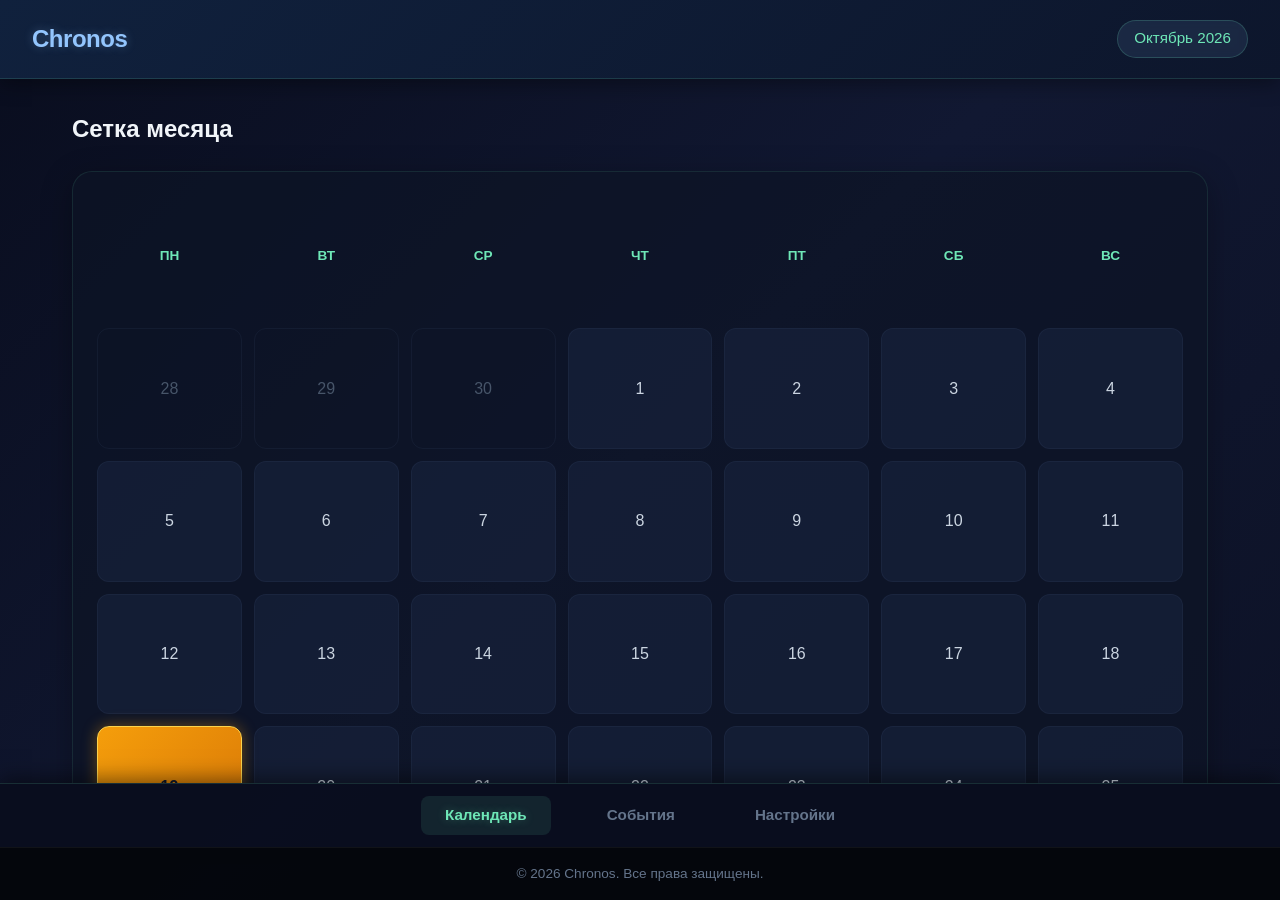
<file: index.html>
<!DOCTYPE html>
<html lang="ru">
<head>
    <meta charset="UTF-8">
    <meta name="viewport" content="width=device-width, initial-scale=1.0, maximum-scale=1.0, user-scalable=no">
    <title>Chronos — Календарь</title>
    <link rel="stylesheet" href="css/style.css">
</head>
<body>
    <div class="app-container">
        <header class="app-header">
            <h1>Chronos</h1>
            <span class="current-month">Октябрь 2026</span>
        </header>
        <main class="app-main">
            <section class="calendar-section">
                <h2 class="page-title">Сетка месяца</h2>
                <div class="calendar-grid">
                    <div class="week-day">Пн</div>
                    <div class="week-day">Вт</div>
                    <div class="week-day">Ср</div>
                    <div class="week-day">Чт</div>
                    <div class="week-day">Пт</div>
                    <div class="week-day">Сб</div>
                    <div class="week-day">Вс</div>
                    <div class="day muted">28</div>
                    <div class="day muted">29</div>
                    <div class="day muted">30</div>
                    <div class="day">1</div>
                    <div class="day">2</div>
                    <div class="day">3</div>
                    <div class="day">4</div>
                    <div class="day">5</div>
                    <div class="day">6</div>
                    <div class="day">7</div>
                    <div class="day">8</div>
                    <div class="day">9</div>
                    <div class="day">10</div>
                    <div class="day">11</div>
                    <div class="day">12</div>
                    <div class="day">13</div>
                    <div class="day">14</div>
                    <div class="day">15</div>
                    <div class="day">16</div>
                    <div class="day">17</div>
                    <div class="day">18</div>
                    <div class="day active">19</div>
                    <div class="day">20</div>
                    <div class="day">21</div>
                    <div class="day">22</div>
                    <div class="day">23</div>
                    <div class="day">24</div>
                    <div class="day">25</div>
                    <div class="day">26</div>
                    <div class="day">27</div>
                    <div class="day">28</div>
                    <div class="day">29</div>
                    <div class="day">30</div>
                    <div class="day">31</div>
                </div>
            </section>
        </main>
        <nav class="app-nav">
            <a href="index.html" class="nav-link">Календарь</a>
            <a href="events.html" class="nav-link">События</a>
            <a href="settings.html" class="nav-link">Настройки</a>
        </nav>
        <footer class="app-footer">
            <p>&copy; 2026 Chronos. Все права защищены.</p>
        </footer>
    </div>
    <script src="js/script.js"></script>
</body>
</html>
</file>
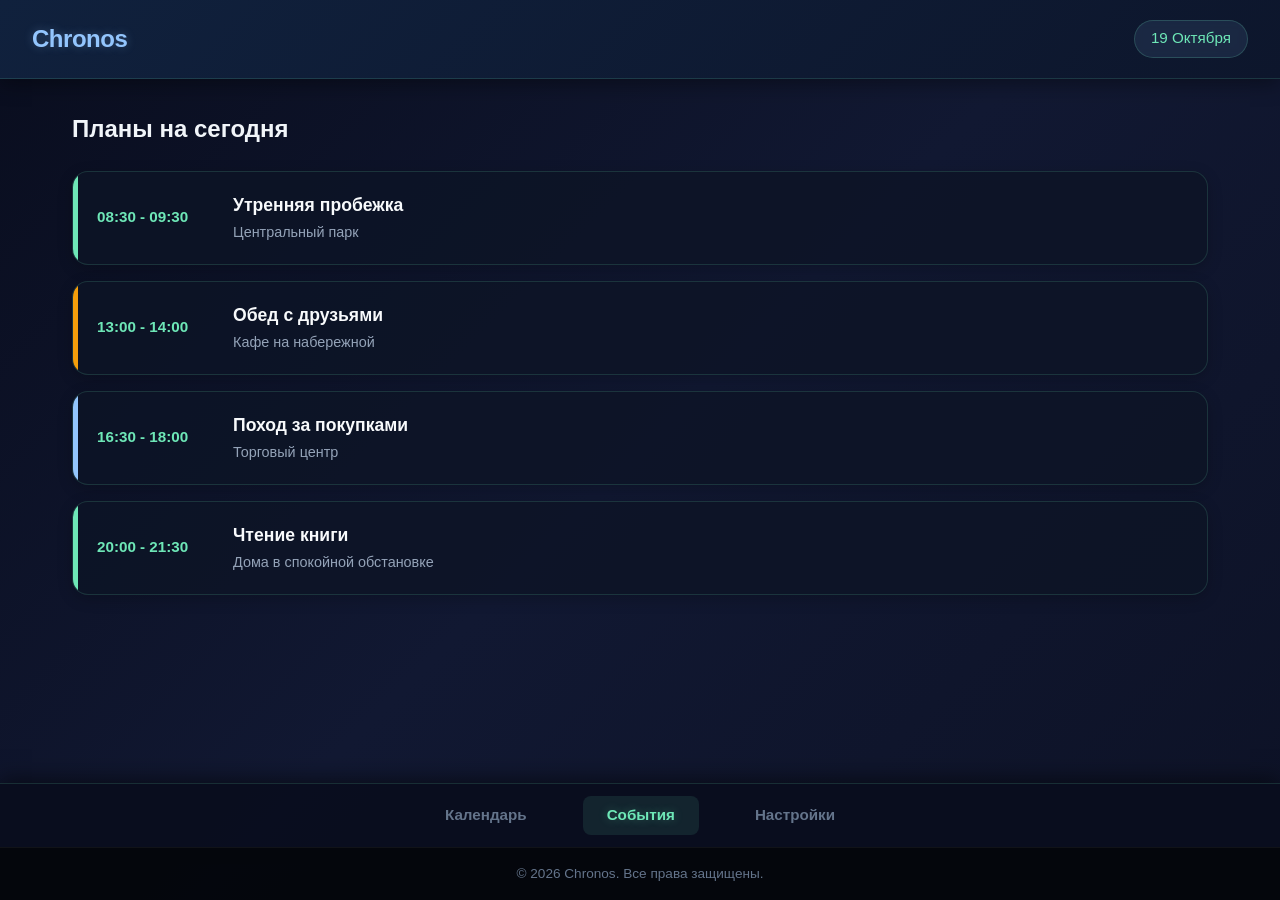
<file: events.html>
<!DOCTYPE html>
<html lang="ru">
<head>
    <meta charset="UTF-8">
    <meta name="viewport" content="width=device-width, initial-scale=1.0, maximum-scale=1.0, user-scalable=no">
    <title>Chronos — События</title>
    <link rel="stylesheet" href="css/style.css">
</head>
<body>
    <div class="app-container">
        <header class="app-header">
            <h1>Chronos</h1>
            <span class="current-month">19 Октября</span>
        </header>
        <main class="app-main">
            <section class="events-section">
                <h2 class="page-title">Планы на сегодня</h2>
                <div class="events-list">
                    <div class="event-card">
                        <span class="event-time">08:30 - 09:30</span>
                        <div class="event-info">
                            <h3>Утренняя пробежка</h3>
                            <p>Центральный парк</p>
                        </div>
                    </div>
                    <div class="event-card accent">
                        <span class="event-time">13:00 - 14:00</span>
                        <div class="event-info">
                            <h3>Обед с друзьями</h3>
                            <p>Кафе на набережной</p>
                        </div>
                    </div>
                    <div class="event-card success">
                        <span class="event-time">16:30 - 18:00</span>
                        <div class="event-info">
                            <h3>Поход за покупками</h3>
                            <p>Торговый центр</p>
                        </div>
                    </div>
                    <div class="event-card">
                        <span class="event-time">20:00 - 21:30</span>
                        <div class="event-info">
                            <h3>Чтение книги</h3>
                            <p>Дома в спокойной обстановке</p>
                        </div>
                    </div>
                </div>
            </section>
        </main>
        <nav class="app-nav">
            <a href="index.html" class="nav-link">Календарь</a>
            <a href="events.html" class="nav-link">События</a>
            <a href="settings.html" class="nav-link">Настройки</a>
        </nav>
        <footer class="app-footer">
            <p>&copy; 2026 Chronos. Все права защищены.</p>
        </footer>
    </div>
    <script src="js/script.js"></script>
</body>
</html>
</file>
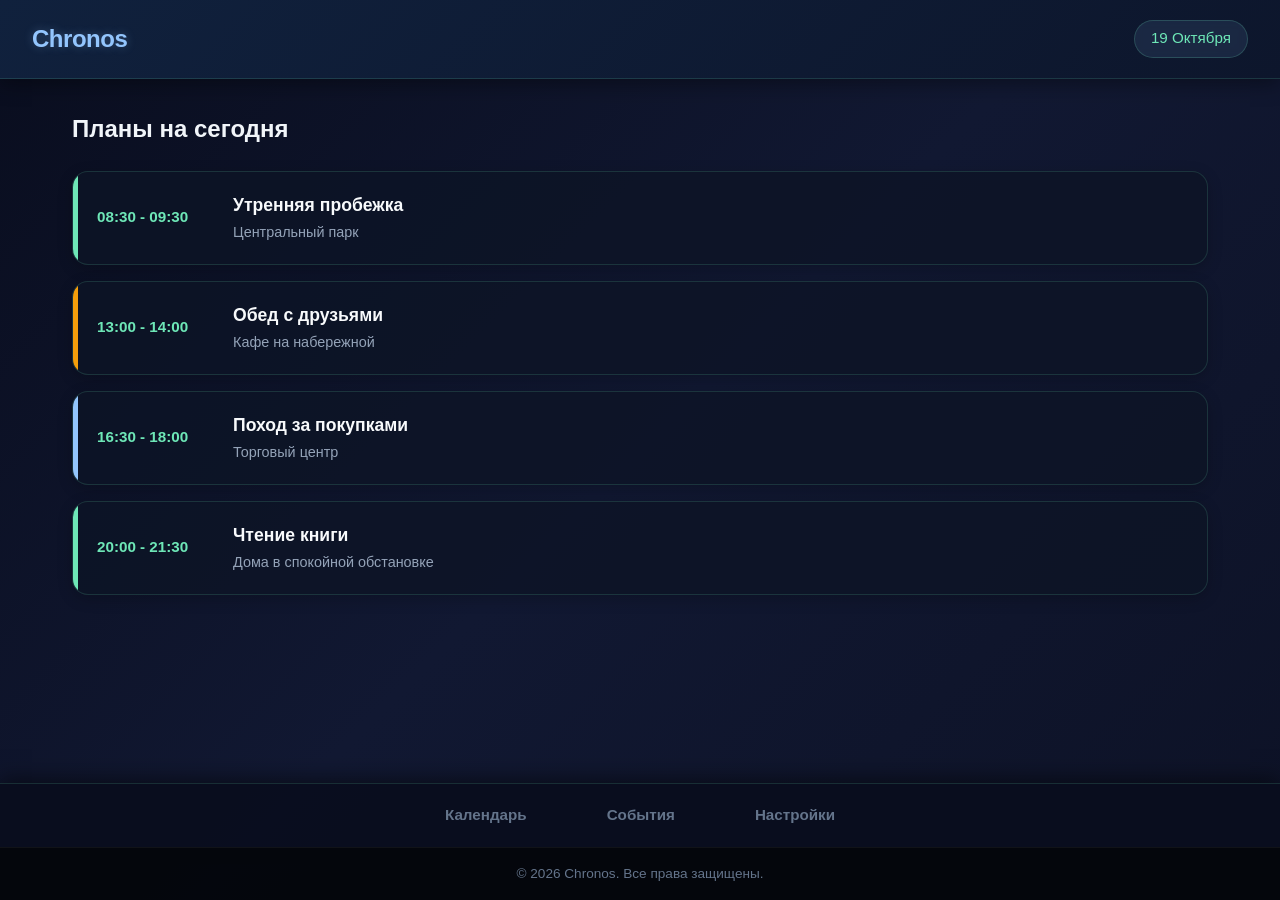
<file: events_mini.html>
<!DOCTYPE html><html lang="ru"><head><meta charset="UTF-8"><meta name="viewport" content="width=device-width, initial-scale=1.0, maximum-scale=1.0, user-scalable=no"><title>Chronos — События</title><link rel="stylesheet" href="css/style.css"></head><body><div class="app-container"><header class="app-header"><h1>Chronos</h1><span class="current-month">19 Октября</span></header><main class="app-main"><section class="events-section"><h2 class="page-title">Планы на сегодня</h2><div class="events-list"><div class="event-card"><span class="event-time">08:30 - 09:30</span><div class="event-info"><h3>Утренняя пробежка</h3><p>Центральный парк</p></div></div><div class="event-card accent"><span class="event-time">13:00 - 14:00</span><div class="event-info"><h3>Обед с друзьями</h3><p>Кафе на набережной</p></div></div><div class="event-card success"><span class="event-time">16:30 - 18:00</span><div class="event-info"><h3>Поход за покупками</h3><p>Торговый центр</p></div></div><div class="event-card"><span class="event-time">20:00 - 21:30</span><div class="event-info"><h3>Чтение книги</h3><p>Дома в спокойной обстановке</p></div></div></div></section></main><nav class="app-nav"><a href="index.html" class="nav-link">Календарь</a><a href="events.html" class="nav-link">События</a><a href="settings.html" class="nav-link">Настройки</a></nav><footer class="app-footer"><p>&copy; 2026 Chronos. Все права защищены.</p></footer></div><script src="js/script.js"></script></body></html>
</file>
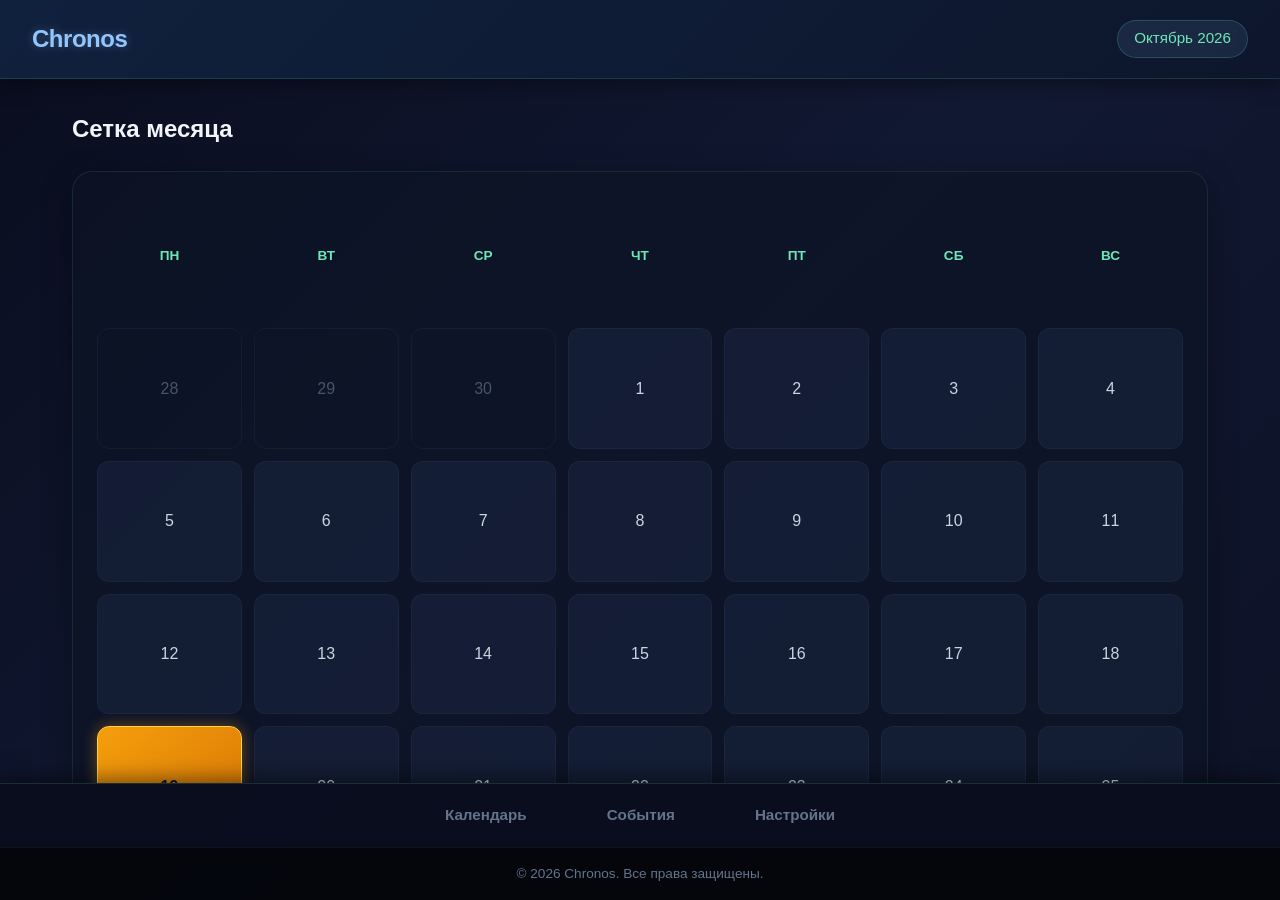
<file: index_mini.html>
<!DOCTYPE html><html lang="ru"><head><meta charset="UTF-8"><meta name="viewport" content="width=device-width, initial-scale=1.0, maximum-scale=1.0, user-scalable=no"><title>Chronos — Календарь</title><link rel="stylesheet" href="css/style.css"></head><body><div class="app-container"><header class="app-header"><h1>Chronos</h1><span class="current-month">Октябрь 2026</span></header><main class="app-main"><section class="calendar-section"><h2 class="page-title">Сетка месяца</h2><div class="calendar-grid"><div class="week-day">Пн</div><div class="week-day">Вт</div><div class="week-day">Ср</div><div class="week-day">Чт</div><div class="week-day">Пт</div><div class="week-day">Сб</div><div class="week-day">Вс</div><div class="day muted">28</div><div class="day muted">29</div><div class="day muted">30</div><div class="day">1</div><div class="day">2</div><div class="day">3</div><div class="day">4</div><div class="day">5</div><div class="day">6</div><div class="day">7</div><div class="day">8</div><div class="day">9</div><div class="day">10</div><div class="day">11</div><div class="day">12</div><div class="day">13</div><div class="day">14</div><div class="day">15</div><div class="day">16</div><div class="day">17</div><div class="day">18</div><div class="day active">19</div><div class="day">20</div><div class="day">21</div><div class="day">22</div><div class="day">23</div><div class="day">24</div><div class="day">25</div><div class="day">26</div><div class="day">27</div><div class="day">28</div><div class="day">29</div><div class="day">30</div><div class="day">31</div></div></section></main><nav class="app-nav"><a href="index.html" class="nav-link">Календарь</a><a href="events.html" class="nav-link">События</a><a href="settings.html" class="nav-link">Настройки</a></nav><footer class="app-footer"><p>&copy; 2026 Chronos. Все права защищены.</p></footer></div><script src="js/script.js"></script></body></html>
</file>
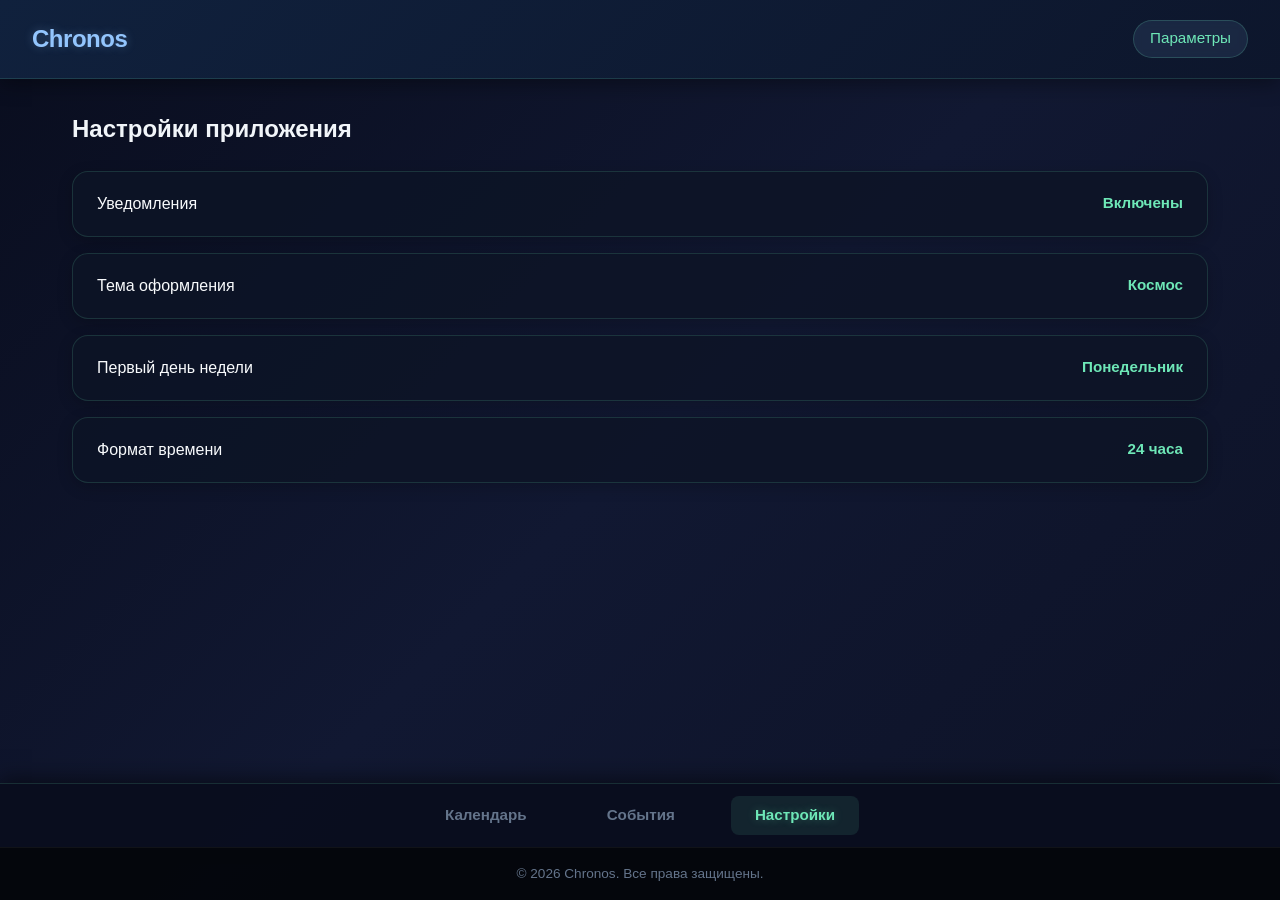
<file: settings.html>
<!DOCTYPE html>
<html lang="ru">
<head>
    <meta charset="UTF-8">
    <meta name="viewport" content="width=device-width, initial-scale=1.0, maximum-scale=1.0, user-scalable=no">
    <title>Chronos — Настройки</title>
    <link rel="stylesheet" href="css/style.css">
</head>
<body>
    <div class="app-container">
        <header class="app-header">
            <h1>Chronos</h1>
            <span class="current-month">Параметры</span>
        </header>
        <main class="app-main">
            <section class="settings-section">
                <h2 class="page-title">Настройки приложения</h2>
                <ul class="settings-list">
                    <li class="setting-item">
                        <span>Уведомления</span>
                        <span class="setting-value">Включены</span>
                    </li>
                    <li class="setting-item">
                        <span>Тема оформления</span>
                        <span class="setting-value">Космос</span>
                    </li>
                    <li class="setting-item">
                        <span>Первый день недели</span>
                        <span class="setting-value">Понедельник</span>
                    </li>
                    <li class="setting-item">
                        <span>Формат времени</span>
                        <span class="setting-value">24 часа</span>
                    </li>
                </ul>
            </section>
        </main>
        <nav class="app-nav">
            <a href="index.html" class="nav-link">Календарь</a>
            <a href="events.html" class="nav-link">События</a>
            <a href="settings.html" class="nav-link">Настройки</a>
        </nav>
        <footer class="app-footer">
            <p>&copy; 2026 Chronos. Все права защищены.</p>
        </footer>
    </div>
    <script src="js/script.js"></script>
</body>
</html>
</file>
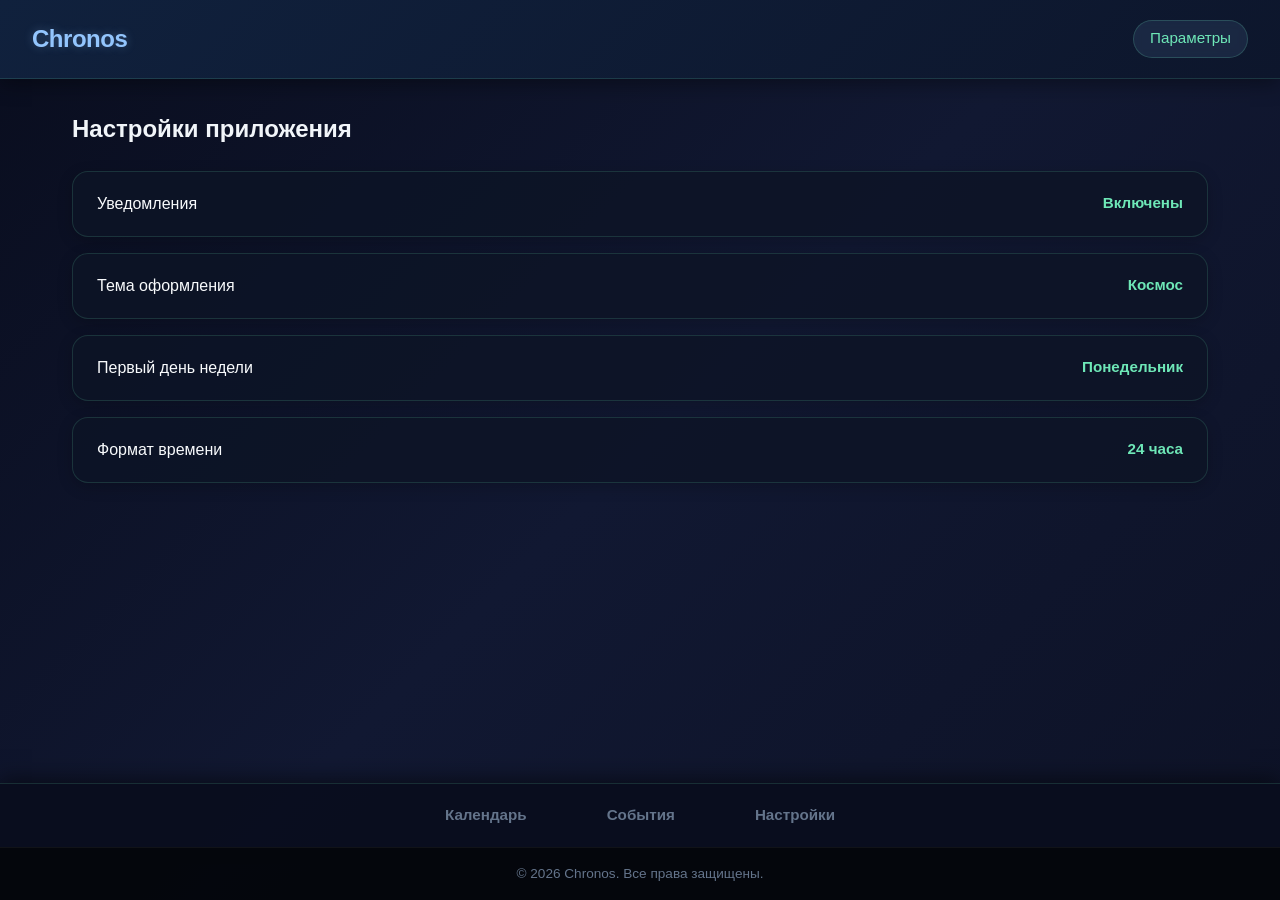
<file: settings_mini.html>
<!DOCTYPE html><html lang="ru"><head><meta charset="UTF-8"><meta name="viewport" content="width=device-width, initial-scale=1.0, maximum-scale=1.0, user-scalable=no"><title>Chronos — Настройки</title><link rel="stylesheet" href="css/style.css"></head><body><div class="app-container"><header class="app-header"><h1>Chronos</h1><span class="current-month">Параметры</span></header><main class="app-main"><section class="settings-section"><h2 class="page-title">Настройки приложения</h2><ul class="settings-list"><li class="setting-item"><span>Уведомления</span><span class="setting-value">Включены</span></li><li class="setting-item"><span>Тема оформления</span><span class="setting-value">Космос</span></li><li class="setting-item"><span>Первый день недели</span><span class="setting-value">Понедельник</span></li><li class="setting-item"><span>Формат времени</span><span class="setting-value">24 часа</span></li></ul></section></main><nav class="app-nav"><a href="index.html" class="nav-link">Календарь</a><a href="events.html" class="nav-link">События</a><a href="settings.html" class="nav-link">Настройки</a></nav><footer class="app-footer"><p>&copy; 2026 Chronos. Все права защищены.</p></footer></div><script src="js/script.js"></script></body></html>
</file>
<file: css/style.css>
*, *::before, *::after {
    box-sizing: border-box;
    margin: 0;
    padding: 0;
}

html, body {
    height: 100%;
    width: 100%;
}

body {
    font-family: -apple-system, BlinkMacSystemFont, "SF Pro Display", "Segoe UI", Roboto, sans-serif;
    line-height: 1.5;
    -webkit-font-smoothing: antialiased;
    background: radial-gradient(circle at center, #111a3a 0%, #04060b 100%);
    color: #e2e8f0;
    display: flex;
    justify-content: center;
    align-items: center;
}

.app-container {
    width: 100%;
    height: 100%;
    background: linear-gradient(135deg, #090d1e 0%, #111832 50%, #0d1226 100%);
    display: flex;
    flex-direction: column;
    justify-content: space-between;
}

.app-header {
    background: linear-gradient(135deg, #10213d 0%, #0d162c 100%);
    color: #f8fafc;
    padding: 1.25rem 2rem;
    display: flex;
    justify-content: space-between;
    align-items: center;
    border-bottom: 1px solid rgba(110, 231, 183, 0.15);
    box-shadow: 0 4px 20px rgba(0, 0, 0, 0.4);
    flex-shrink: 0;
}

.app-header h1 {
    font-size: 1.5rem;
    font-weight: 700;
    letter-spacing: -0.02em;
    color: #93c5fd;
    text-shadow: 0 0 10px rgba(147, 197, 253, 0.3);
}

.current-month {
    font-size: 0.95rem;
    font-weight: 500;
    background: rgba(147, 197, 253, 0.1);
    color: #6ee7b7;
    padding: 0.4rem 1rem;
    border-radius: 20px;
    border: 1px solid rgba(110, 231, 183, 0.2);
    backdrop-filter: blur(4px);
}

.app-main {
    flex: 1;
    overflow-y: auto;
    padding: 2rem;
    max-width: 1200px;
    width: 100%;
    margin: 0 auto;
}

.page-title {
    font-size: 1.5rem;
    font-weight: 700;
    margin-bottom: 1.5rem;
    color: #f1f5f9;
}

.calendar-grid {
    display: flex;
    flex-wrap: wrap;
    gap: 0.75rem;
    background: rgba(13, 20, 38, 0.7);
    padding: 1.5rem;
    border-radius: 20px;
    border: 1px solid rgba(110, 231, 183, 0.1);
    box-shadow: 0 8px 32px rgba(0, 0, 0, 0.3);
}

.week-day, .day {
    width: calc((100% - 4.5rem) / 7);
    aspect-ratio: 1.2;
    display: flex;
    justify-content: center;
    align-items: center;
    font-size: 1rem;
    border-radius: 12px;
    transition: all 0.2s ease;
}

.week-day {
    font-weight: 700;
    color: #6ee7b7;
    font-size: 0.85rem;
    text-transform: uppercase;
}

.day {
    background-color: rgba(26, 38, 67, 0.5);
    color: #cbd5e1;
    font-weight: 500;
    cursor: pointer;
    border: 1px solid rgba(147, 197, 253, 0.05);
}

.day:hover:not(.muted) {
    background-color: rgba(30, 58, 95, 0.8);
    color: #93c5fd;
    border-color: rgba(147, 197, 253, 0.3);
}

.day.muted {
    color: #475569;
    background-color: transparent;
}

.day.active {
    background: linear-gradient(135deg, #f59e0b 0%, #d97706 100%);
    color: #0f172a;
    font-weight: 700;
    box-shadow: 0 0 15px rgba(245, 158, 11, 0.4);
    border-color: #fcd34d;
}

.events-list {
    display: flex;
    flex-direction: column;
    gap: 1rem;
}

.event-card {
    display: flex;
    gap: 1.5rem;
    padding: 1.25rem 1.5rem;
    background: rgba(13, 20, 38, 0.8);
    border-radius: 16px;
    border: 1px solid rgba(110, 231, 183, 0.15);
    box-shadow: 0 4px 15px rgba(0, 0, 0, 0.2);
    align-items: center;
    position: relative;
    overflow: hidden;
}

.event-card::before {
    content: '';
    position: absolute;
    left: 0;
    top: 0;
    bottom: 0;
    width: 5px;
    background: #6ee7b7;
}

.event-card.accent::before {
    background: #f59e0b;
}

.event-card.success::before {
    background: #93c5fd;
}

.event-time {
    font-weight: 700;
    color: #6ee7b7;
    font-size: 0.95rem;
    min-width: 7rem;
}

.event-info h3 {
    font-size: 1.1rem;
    font-weight: 600;
    color: #f8fafc;
    margin-bottom: 0.25rem;
}

.event-info p {
    font-size: 0.9rem;
    color: #94a3b8;
}

.settings-list {
    list-style: none;
    display: flex;
    flex-direction: column;
    gap: 1rem;
}

.setting-item {
    display: flex;
    justify-content: space-between;
    align-items: center;
    padding: 1.25rem 1.5rem;
    background: rgba(13, 20, 38, 0.8);
    border-radius: 16px;
    border: 1px solid rgba(110, 231, 183, 0.15);
    box-shadow: 0 4px 15px rgba(0, 0, 0, 0.2);
    font-size: 1rem;
    font-weight: 500;
    color: #f8fafc;
}

.setting-value {
    color: #6ee7b7;
    font-weight: 600;
    font-size: 0.95rem;
}

.app-nav {
    display: flex;
    background: rgba(9, 13, 30, 0.95);
    padding: 0.75rem 2rem;
    border-top: 1px solid rgba(110, 231, 183, 0.15);
    box-shadow: 0 -4px 20px rgba(0, 0, 0, 0.5);
    flex-shrink: 0;
    justify-content: center;
    gap: 2rem;
}

.nav-link {
    text-align: center;
    padding: 0.5rem 1.5rem;
    text-decoration: none;
    color: #64748b;
    font-size: 0.95rem;
    font-weight: 600;
    transition: all 0.2s ease;
    border-radius: 8px;
}

.nav-link.active {
    color: #6ee7b7;
    background: rgba(110, 231, 183, 0.1);
    text-shadow: 0 0 10px rgba(110, 231, 183, 0.3);
}

.app-footer {
    text-align: center;
    padding: 1rem;
    background: rgba(4, 6, 11, 0.95);
    color: #64748b;
    font-size: 0.85rem;
    border-top: 1px solid rgba(255, 255, 255, 0.05);
    flex-shrink: 0;
}

@media (max-width: 768px) {
    .app-main {
        padding: 1rem;
    }
    .calendar-grid {
        padding: 1rem;
    }
    .week-day, .day {
        width: calc((100% - 3rem) / 7);
        aspect-ratio: 1;
        font-size: 0.85rem;
    }
    .app-nav {
        padding: 0.5rem 0;
        gap: 0;
    }
    .nav-link {
        flex: 1;
        padding: 0.5rem 0;
    }
}
</file>
